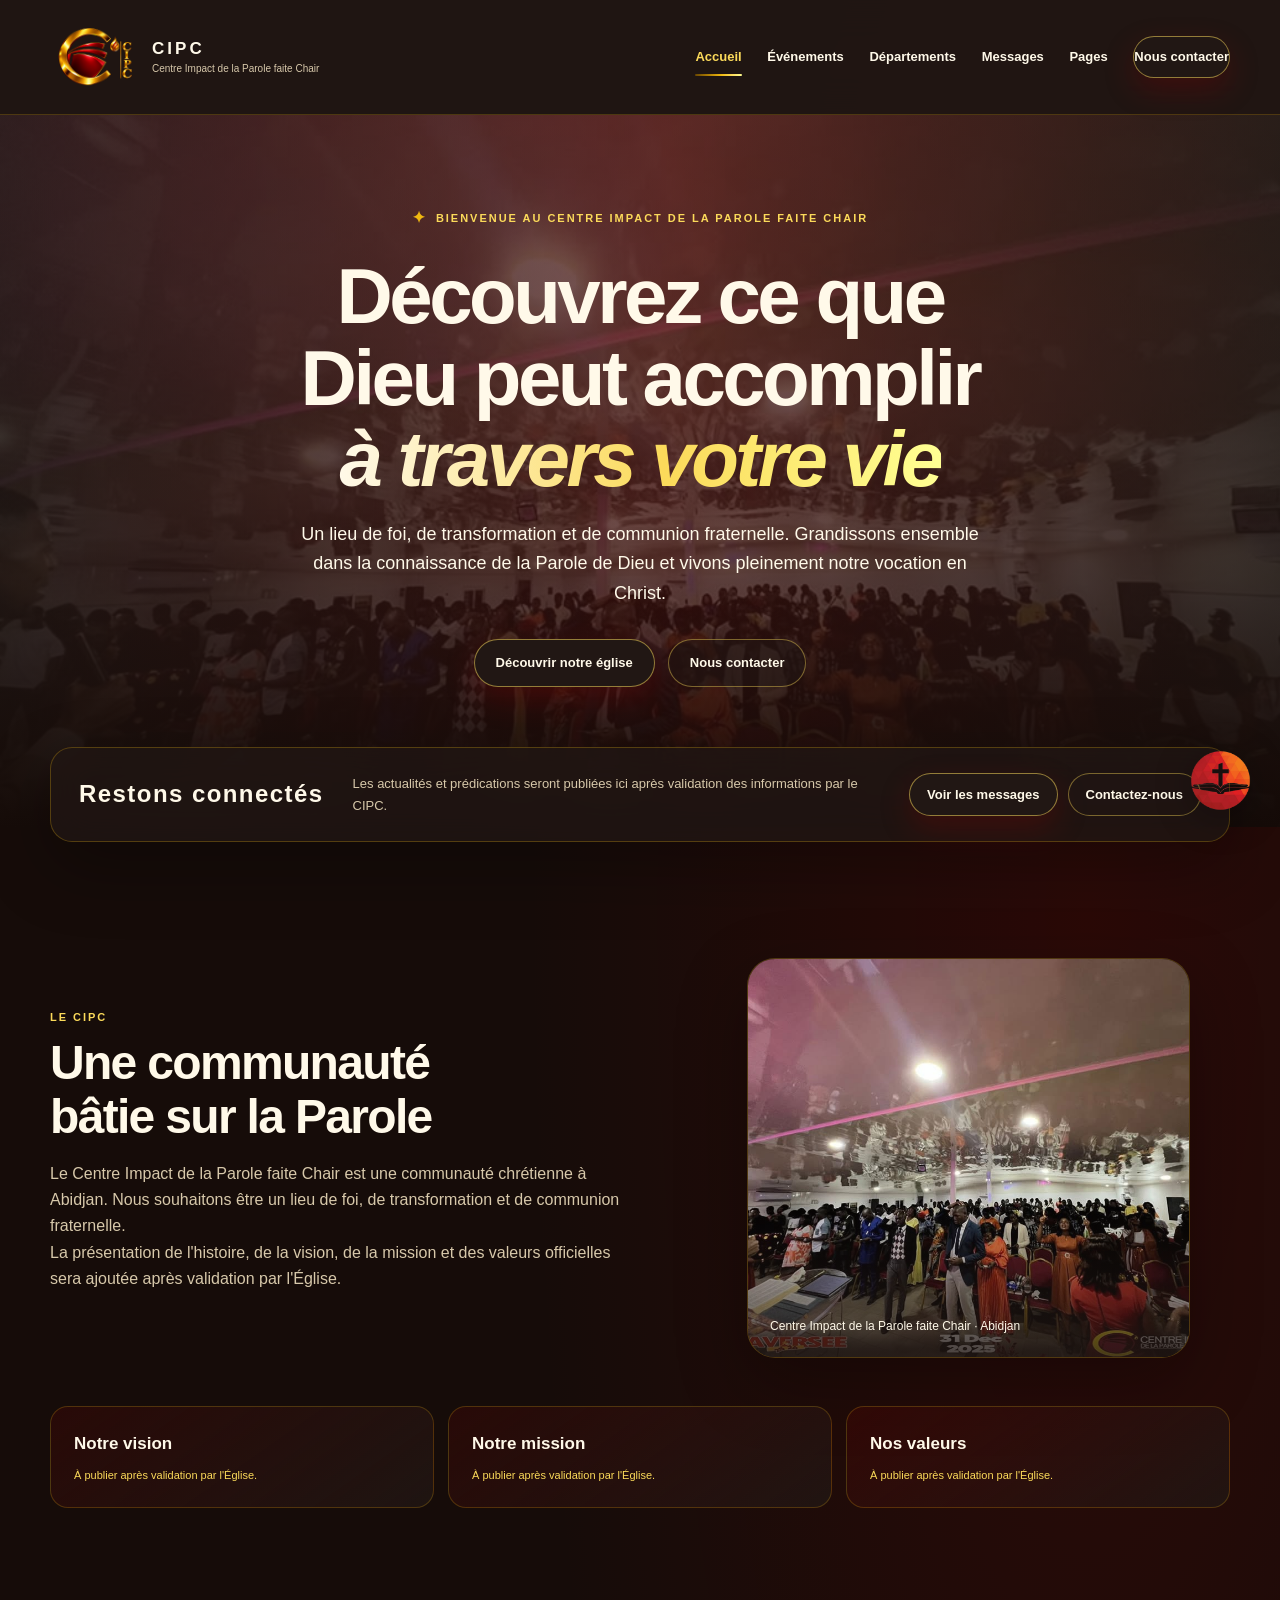
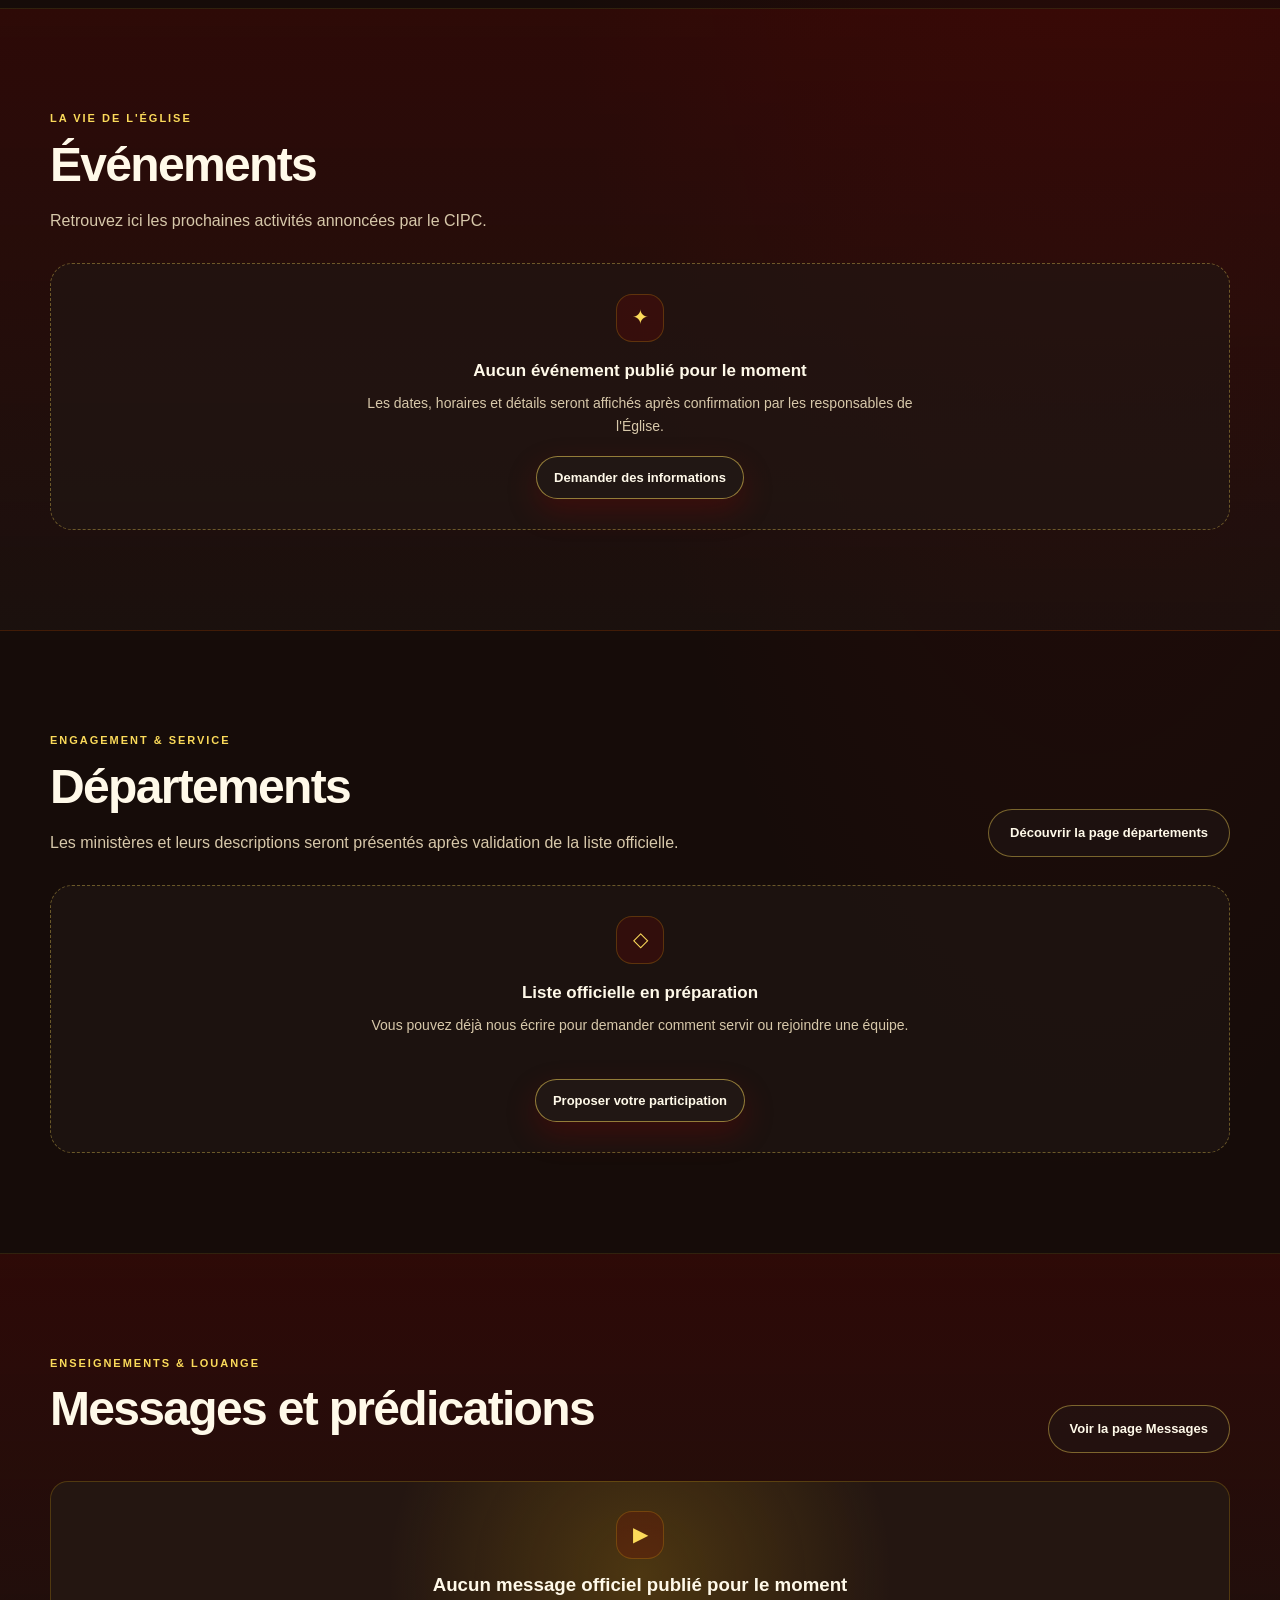
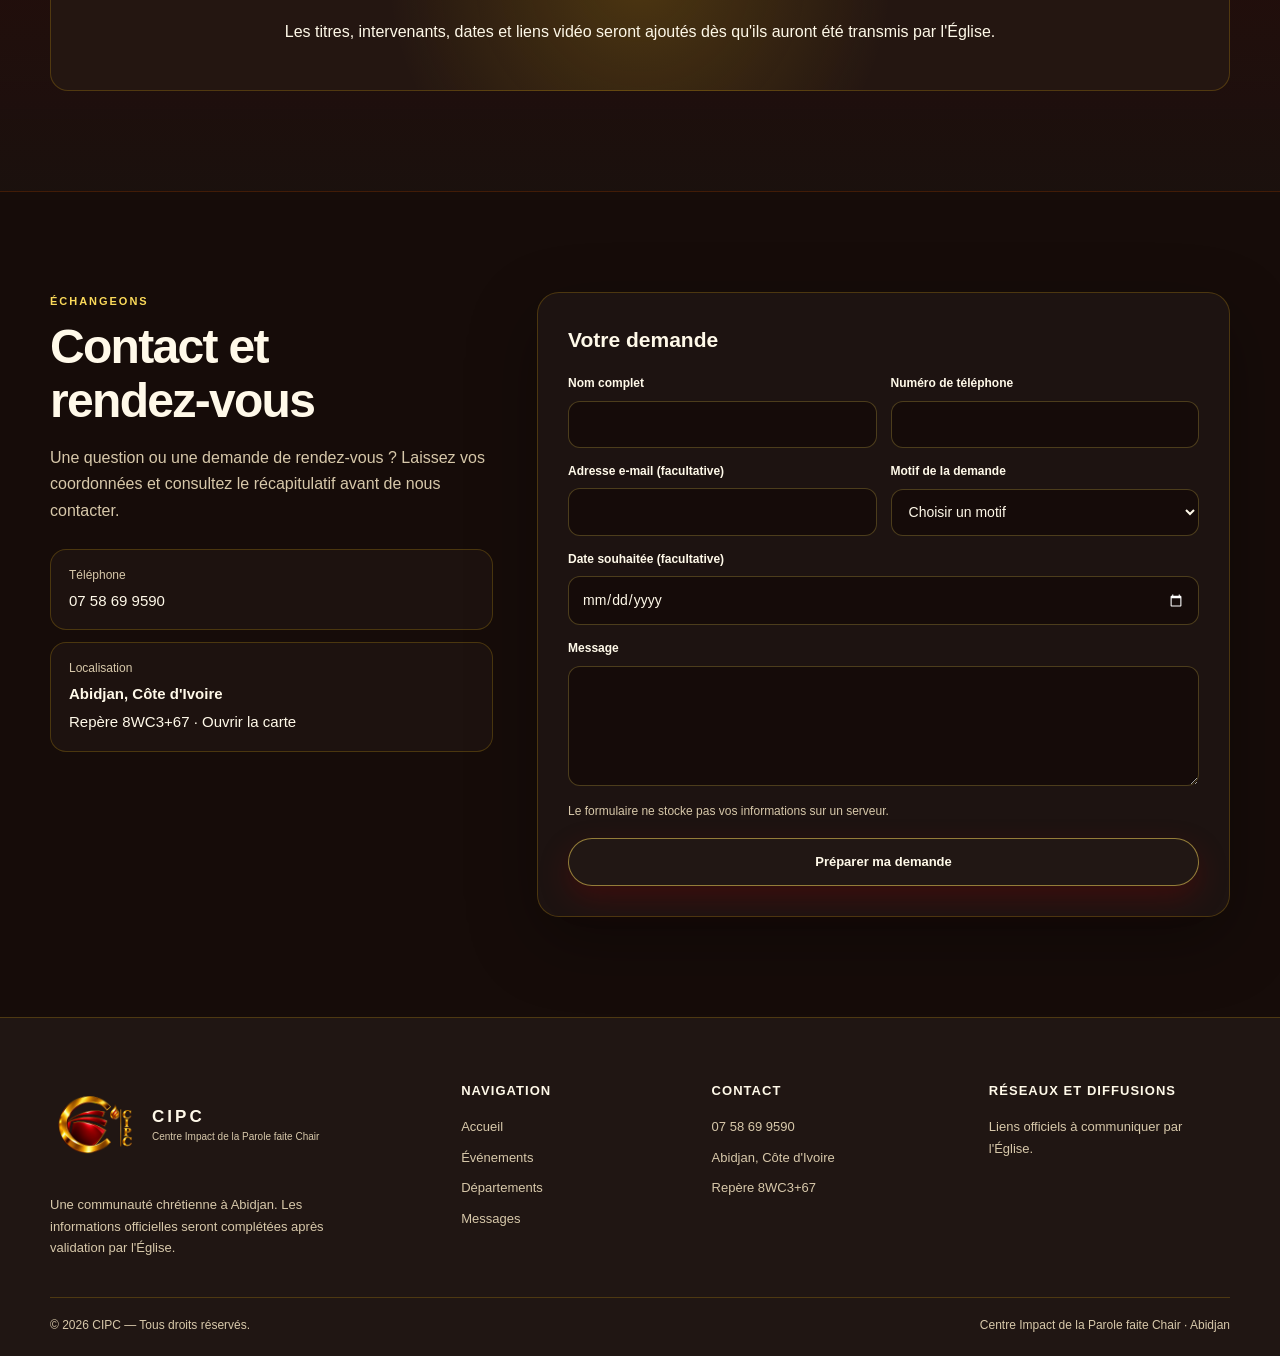
<file: index.html>
<!doctype html>
<html lang="fr">
  <head>
    <meta charset="utf-8">
    <meta name="viewport" content="width=device-width, initial-scale=1">
    <meta name="theme-color" content="#211714">
    <meta
      name="description"
      content="Centre Impact de la Parole faite Chair (CIPC), à Abidjan. Une communauté de foi, de transformation et de communion fraternelle."
    >
    <title>CIPC — Centre Impact de la Parole faite Chair</title>
    <link rel="preload" as="image" href="images/premier%20plant.jpg">
    <link rel="stylesheet" href="css/style.css">
    <link rel="stylesheet" href="css/responsive.css">
    <script src="js/navigation.js" defer></script>
    <script src="js/main.js" defer></script>
    <script src="js/forms.js" defer></script>
  </head>
  <body>
    <header class="site-header">
      <a class="brand" href="index.html" aria-label="CIPC — Accueil">
        <img
          src="images/logo-cipc.png"
          alt="Logo officiel CIPC"
          class="logo-cipc"
          width="55"
          height="55"
        >
        <span class="brand-text">
          <b>CIPC</b>
          <small>Centre Impact de la Parole faite Chair </small>
        </span>
      </a>

      <button
        class="menu-toggle"
        type="button"
        aria-label="Ouvrir le menu"
        aria-expanded="false"
        aria-controls="primary-navigation"
      >
        <span aria-hidden="true">☰</span>
      </button>

      <nav class="main-nav" id="primary-navigation" aria-label="Navigation principale">
        <a href="index.html" aria-current="page">Accueil</a>
        <a href="index.html#evenements">Événements</a>
        <a href="departements.html">Départements</a>
        <a href="vocations.html">Messages</a>
        <a href="index.html#pages">Pages</a>
        <a class="button button-small" href="#contact">Nous contacter</a>
      </nav>
    </header>

    <main>
      <section class="hero" id="accueil" aria-labelledby="hero-title">
        <img
          class="hero-image"
          src="images/premier%20plant.jpg"
          alt="Assemblée réunie pendant un temps de culte au CIPC"
          fetchpriority="high"
        >
        <div class="hero-shade" aria-hidden="true"></div>
        <div class="hero-content reveal">
          <span class="eyebrow">
            <span class="eyebrow-mark" aria-hidden="true">✦</span>
            Bienvenue au Centre Impact de la Parole faite Chair
          </span>
          <h1 id="hero-title">
            Découvrez ce que Dieu peut accomplir
            <em>à travers votre vie</em>
          </h1>
          <p>
            Un lieu de foi, de transformation et de communion fraternelle.
            Grandissons ensemble dans la connaissance de la Parole de Dieu et
            vivons pleinement notre vocation en Christ.
          </p>
          <div class="hero-actions">
            <a class="button" href="#pages">Découvrir notre église</a>
            <a class="button button-secondary" href="#contact">Nous contacter</a>
          </div>
        </div>
      </section>

      <section class="news-panel section-wrap reveal" aria-labelledby="news-title">
        <h2 class="news-title" id="news-title">Restons connectés</h2>
        <p class="news-copy">
          Les actualités et prédications seront publiées ici après validation
          des informations par le CIPC.
        </p>
        <div class="news-actions">
          <a class="button button-small" href="vocations.html">Voir les messages</a>
          <a class="button button-small button-secondary" href="#contact">
            Contactez-nous
          </a>
        </div>
      </section>

      <section class="section section-wrap" id="pages" aria-labelledby="about-title">
        <div class="presentation-grid">
          <div class="presentation-copy reveal">
            <p class="section-kicker">Le CIPC</p>
            <h2 class="section-title" id="about-title">
              Une communauté bâtie sur la Parole
            </h2>
            <p class="section-intro">
              Le Centre Impact de la Parole faite Chair est une communauté
              chrétienne à Abidjan. Nous souhaitons être un lieu de foi, de
              transformation et de communion fraternelle.
            </p>
            <p>
              La présentation de l'histoire, de la vision, de la mission et des
              valeurs officielles sera ajoutée après validation par l'Église.
            </p>
          </div>
          <figure class="presentation-photo reveal">
            <img
              src="images/premier%20plant.jpg"
              alt="Vue d'une assemblée réunie au CIPC"
              loading="lazy"
              width="960"
              height="640"
            >
            <figcaption class="photo-caption">
              Centre Impact de la Parole faite Chair · Abidjan
            </figcaption>
          </figure>
        </div>

        <div class="values-grid" aria-label="Informations à compléter">
          <article class="value-card reveal">
            <h3>Notre vision</h3>
            <p class="value-status">À publier après validation par l'Église.</p>
          </article>
          <article class="value-card reveal">
            <h3>Notre mission</h3>
            <p class="value-status">À publier après validation par l'Église.</p>
          </article>
          <article class="value-card reveal">
            <h3>Nos valeurs</h3>
            <p class="value-status">À publier après validation par l'Église.</p>
          </article>
        </div>
      </section>

      <section
        class="section section-alt"
        id="evenements"
        aria-labelledby="events-title"
      >
        <div class="section-wrap">
          <div class="section-heading reveal">
            <div>
              <p class="section-kicker">La vie de l'Église</p>
              <h2 class="section-title" id="events-title">Événements</h2>
              <p class="section-intro">
                Retrouvez ici les prochaines activités annoncées par le CIPC.
              </p>
            </div>
          </div>
          <div class="empty-state reveal">
            <span class="empty-icon" aria-hidden="true">✦</span>
            <h3>Aucun événement publié pour le moment</h3>
            <p>
              Les dates, horaires et détails seront affichés après confirmation
              par les responsables de l'Église.
            </p>
            <a class="button button-small" href="#contact">Demander des informations</a>
          </div>
        </div>
      </section>

      <section
        class="section section-wrap"
        id="departements"
        aria-labelledby="departments-title"
      >
        <div class="section-heading reveal">
          <div>
            <p class="section-kicker">Engagement & service</p>
            <h2 class="section-title" id="departments-title">
              Départements
            </h2>
            <p class="section-intro">
              Les ministères et leurs descriptions seront présentés après
              validation de la liste officielle.
            </p>
          </div>
          <a class="button button-secondary" href="departements.html">
            Découvrir la page départements
          </a>
        </div>
        <div class="empty-state reveal">
          <span class="empty-icon" aria-hidden="true">◇</span>
          <h3>Liste officielle en préparation</h3>
          <p>
            Vous pouvez déjà nous écrire pour demander comment servir ou
            rejoindre une équipe.
          </p>
          <div class="department-actions">
            <a class="button button-small" href="departements.html#rejoindre">
              Proposer votre participation
            </a>
          </div>
        </div>
      </section>

      <section
        class="section section-alt"
        id="messages"
        aria-labelledby="messages-title"
      >
        <div class="section-wrap">
          <div class="section-heading reveal">
            <div>
              <p class="section-kicker">Enseignements & louange</p>
              <h2 class="section-title" id="messages-title">
                Messages et prédications
              </h2>
            </div>
            <a class="button button-secondary" href="vocations.html">
              Voir la page Messages
            </a>
          </div>
          <div class="media-placeholder reveal">
            <span class="empty-icon" aria-hidden="true">▶</span>
            <h3>Aucun message officiel publié pour le moment</h3>
            <p>
              Les titres, intervenants, dates et liens vidéo seront ajoutés dès
              qu'ils auront été transmis par l'Église.
            </p>
          </div>
        </div>
      </section>

      <section class="section section-wrap" id="contact" aria-labelledby="contact-title">
        <div class="contact-grid">
          <div class="contact-copy reveal">
            <p class="section-kicker">Échangeons</p>
            <h2 class="section-title" id="contact-title">
              Contact et rendez-vous
            </h2>
            <p class="section-intro">
              Une question ou une demande de rendez-vous ? Laissez vos
              coordonnées et consultez le récapitulatif avant de nous contacter.
            </p>
            <div class="contact-details">
              <div class="contact-item">
                <span>Téléphone</span>
                <a href="tel:+2250758699590">07 58 69 9590</a>
              </div>
              <div class="contact-item">
                <span>Localisation</span>
                <strong>Abidjan, Côte d'Ivoire</strong>
                <a
                  href="https://www.google.com/maps/search/?api=1&amp;query=8WC3%2B67%20Abidjan"
                  target="_blank"
                  rel="noopener noreferrer"
                >
                  Repère 8WC3+67 · Ouvrir la carte
                </a>
              </div>
            </div>
          </div>

          <form class="contact-form reveal" id="contactForm">
            <h3>Votre demande</h3>
            <div class="form-grid">
              <div class="field">
                <label for="contact-name">Nom complet</label>
                <input
                  id="contact-name"
                  name="name"
                  autocomplete="name"
                  required
                >
              </div>
              <div class="field">
                <label for="contact-phone">Numéro de téléphone</label>
                <input
                  id="contact-phone"
                  name="phone"
                  type="tel"
                  autocomplete="tel"
                  required
                >
              </div>
              <div class="field">
                <label for="contact-email">Adresse e-mail (facultative)</label>
                <input
                  id="contact-email"
                  name="email"
                  type="email"
                  autocomplete="email"
                >
              </div>
              <div class="field">
                <label for="contact-reason">Motif de la demande</label>
                <select id="contact-reason" name="reason" required>
                  <option value="">Choisir un motif</option>
                  <option>Demande d'information</option>
                  <option>Rendez-vous pastoral</option>
                  <option>Demande de prière</option>
                  <option>Autre demande</option>
                </select>
              </div>
              <div class="field field-full">
                <label for="contact-date">Date souhaitée (facultative)</label>
                <input id="contact-date" name="date" type="date">
              </div>
              <div class="field field-full">
                <label for="contact-message">Message</label>
                <textarea id="contact-message" name="message" rows="4" required></textarea>
              </div>
            </div>
            <p class="form-note">
              Le formulaire ne stocke pas vos informations sur un serveur.
            </p>
            <button class="button" type="submit">Préparer ma demande</button>
            <div
              class="form-result"
              id="contactResult"
              role="status"
              aria-live="polite"
              tabindex="-1"
              hidden
            >
              <h3>Récapitulatif de votre demande</h3>
              <dl></dl>
              <p class="result-message"></p>
              <a class="button button-small whatsapp-link" hidden>
                Continuer sur WhatsApp
              </a>
              <a class="button button-small button-secondary phone-link" href="tel:+2250758699590">
                Appeler le CIPC
              </a>
            </div>
          </form>
        </div>
      </section>
    </main>

    <footer class="site-footer">
      <div class="footer-grid">
        <div class="footer-about">
          <a class="brand" href="index.html" aria-label="CIPC — Accueil">
            <img
              src="images/logo-cipc.png"
              alt=""
              class="logo-cipc"
              width="55"
              height="55"
              loading="lazy"
            >
            <span class="brand-text">
              <b>CIPC</b>
              <small>Centre Impact de la Parole faite Chair</small>
            </span>
          </a>
          <p>
            Une communauté chrétienne à Abidjan. Les informations officielles
            seront complétées après validation par l'Église.
          </p>
        </div>
        <div class="footer-column">
          <h2>Navigation</h2>
          <nav class="footer-links" aria-label="Liens du pied de page">
            <a href="index.html">Accueil</a>
            <a href="index.html#evenements">Événements</a>
            <a href="departements.html">Départements</a>
            <a href="vocations.html">Messages</a>
          </nav>
        </div>
        <div class="footer-column">
          <h2>Contact</h2>
          <div class="footer-links">
            <a href="tel:+2250758699590">07 58 69 9590</a>
            <a href="index.html#contact">Abidjan, Côte d'Ivoire</a>
            <a
              href="https://www.google.com/maps/search/?api=1&amp;query=8WC3%2B67%20Abidjan"
              target="_blank"
              rel="noopener noreferrer"
            >
              Repère 8WC3+67
            </a>
          </div>
        </div>
        <div class="footer-column">
          <h2>Réseaux et diffusions</h2>
          <div class="footer-links">
            <span>Liens officiels à communiquer par l'Église.</span>
          </div>
        </div>
      </div>
      <div class="footer-bottom">
        <p>© <span class="year"></span> CIPC — Tous droits réservés.</p>
        <p>Centre Impact de la Parole faite Chair · Abidjan</p>
      </div>
    </footer>

    <a
      class="whatsapp-float"
      href="https://wa.me/2250758699590"
      target="_blank"
      rel="noopener noreferrer"
      aria-label="Contacter le CIPC sur WhatsApp"
      title="Contacter le CIPC sur WhatsApp"
    >
      <img src="images/BTN-WhatsApp.png" alt="" width="64" height="64">
    </a>
    <button class="back-to-top" type="button" aria-label="Retour en haut de page">
      ↑
    </button>
  </body>
</html>
</file>
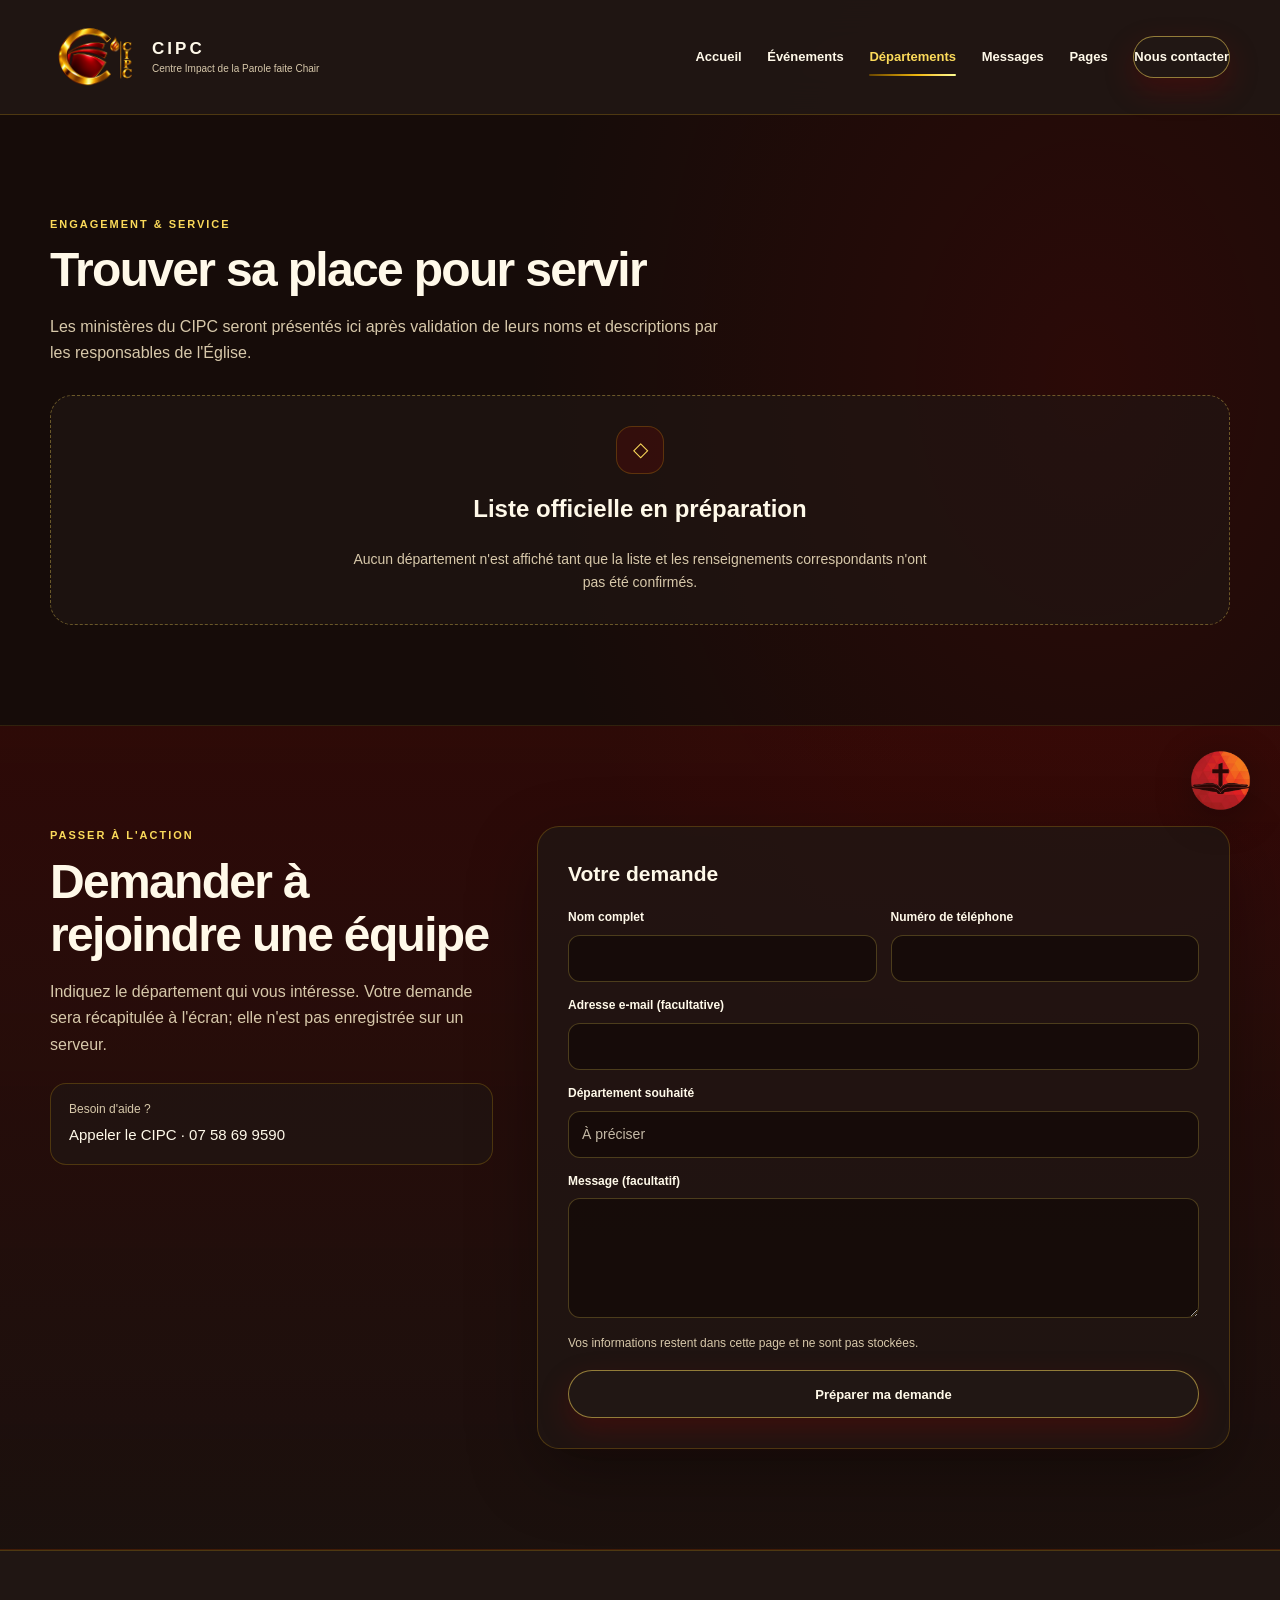
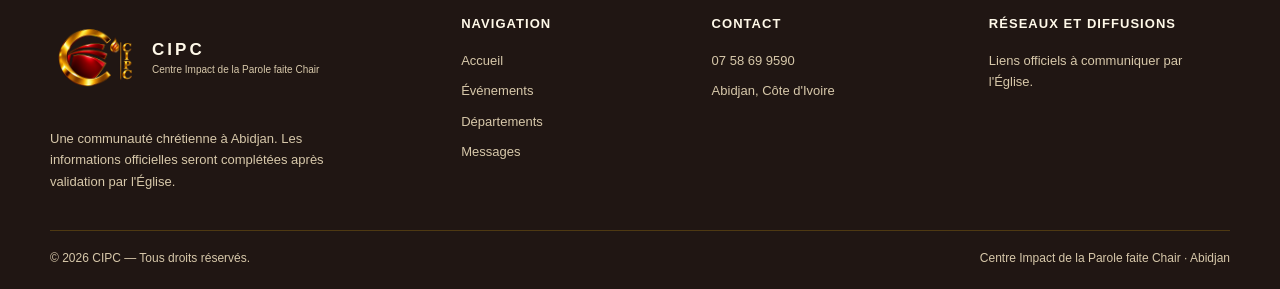
<file: departements.html>
<!doctype html>
<html lang="fr">
  <head>
    <meta charset="utf-8">
    <meta name="viewport" content="width=device-width, initial-scale=1">
    <meta name="theme-color" content="#211714">
    <meta
      name="description"
      content="Découvrez les départements du Centre Impact de la Parole faite Chair et demandez à rejoindre une équipe."
    >
    <title>Départements — CIPC</title>
    <link rel="stylesheet" href="css/style.css">
    <link rel="stylesheet" href="css/responsive.css">
    <script src="js/navigation.js" defer></script>
    <script src="js/main.js" defer></script>
    <script src="js/forms.js" defer></script>
  </head>
  <body>
    <header class="site-header">
      <a class="brand" href="index.html" aria-label="CIPC — Accueil">
        <img
          src="images/logo-cipc.png"
          alt="Logo officiel CIPC"
          class="logo-cipc"
          width="55"
          height="55"
        >
        <span class="brand-text">
          <b>CIPC</b>
          <small>Centre Impact de la Parole faite Chair</small>
        </span>
      </a>
      <button
        class="menu-toggle"
        type="button"
        aria-label="Ouvrir le menu"
        aria-expanded="false"
        aria-controls="primary-navigation"
      >
        <span aria-hidden="true">☰</span>
      </button>
      <nav class="main-nav" id="primary-navigation" aria-label="Navigation principale">
        <a href="index.html">Accueil</a>
        <a href="index.html#evenements">Événements</a>
        <a href="departements.html" aria-current="page">Départements</a>
        <a href="vocations.html">Messages</a>
        <a href="index.html#pages">Pages</a>
        <a class="button button-small" href="index.html#contact">Nous contacter</a>
      </nav>
    </header>

    <main>
      <section class="section section-wrap" aria-labelledby="departments-title">
        <div class="section-heading reveal">
          <div>
            <p class="section-kicker">Engagement & service</p>
            <h1 class="section-title" id="departments-title">
              Trouver sa place pour servir
            </h1>
            <p class="section-intro">
              Les ministères du CIPC seront présentés ici après validation de
              leurs noms et descriptions par les responsables de l'Église.
            </p>
          </div>
        </div>

        <div class="empty-state reveal">
          <span class="empty-icon" aria-hidden="true">◇</span>
          <h2>Liste officielle en préparation</h2>
          <p>
            Aucun département n'est affiché tant que la liste et les
            renseignements correspondants n'ont pas été confirmés.
          </p>
        </div>
      </section>

      <section
        class="section section-alt"
        id="rejoindre"
        aria-labelledby="join-title"
      >
        <div class="section-wrap contact-grid">
          <div class="reveal">
            <p class="section-kicker">Passer à l'action</p>
            <h2 class="section-title" id="join-title">
              Demander à rejoindre une équipe
            </h2>
            <p class="section-intro">
              Indiquez le département qui vous intéresse. Votre demande sera
              récapitulée à l'écran; elle n'est pas enregistrée sur un serveur.
            </p>
            <div class="contact-details">
              <div class="contact-item">
                <span>Besoin d'aide ?</span>
                <a href="tel:+2250758699590">Appeler le CIPC · 07 58 69 9590</a>
              </div>
            </div>
          </div>

          <form class="contact-form reveal" id="departmentForm">
            <h3>Votre demande</h3>
            <div class="form-grid">
              <div class="field">
                <label for="department-name">Nom complet</label>
                <input
                  id="department-name"
                  name="name"
                  autocomplete="name"
                  required
                >
              </div>
              <div class="field">
                <label for="department-phone">Numéro de téléphone</label>
                <input
                  id="department-phone"
                  name="phone"
                  type="tel"
                  autocomplete="tel"
                  required
                >
              </div>
              <div class="field field-full">
                <label for="department-email">Adresse e-mail (facultative)</label>
                <input
                  id="department-email"
                  name="email"
                  type="email"
                  autocomplete="email"
                >
              </div>
              <div class="field field-full">
                <label for="department-group">Département souhaité</label>
                <input
                  id="department-group"
                  name="department"
                  placeholder="À préciser"
                  required
                >
              </div>
              <div class="field field-full">
                <label for="department-message">Message (facultatif)</label>
                <textarea id="department-message" name="message" rows="4"></textarea>
              </div>
            </div>
            <p class="form-note">
              Vos informations restent dans cette page et ne sont pas stockées.
            </p>
            <button class="button" type="submit">Préparer ma demande</button>
            <div
              class="form-result"
              id="departmentResult"
              role="status"
              aria-live="polite"
              tabindex="-1"
              hidden
            >
              <h3>Récapitulatif de votre demande</h3>
              <dl></dl>
              <p class="result-message"></p>
              <a class="button button-small whatsapp-link" hidden>
                Continuer sur WhatsApp
              </a>
              <a class="button button-small button-secondary phone-link" href="tel:+2250758699590">
                Appeler le CIPC
              </a>
            </div>
          </form>
        </div>
      </section>
    </main>

    <footer class="site-footer">
      <div class="footer-grid">
        <div class="footer-about">
          <a class="brand" href="index.html" aria-label="CIPC — Accueil">
            <img
              src="images/logo-cipc.png"
              alt=""
              class="logo-cipc"
              width="55"
              height="55"
              loading="lazy"
            >
            <span class="brand-text">
              <b>CIPC</b>
              <small>Centre Impact de la Parole faite Chair</small>
            </span>
          </a>
          <p>
            Une communauté chrétienne à Abidjan. Les informations officielles
            seront complétées après validation par l'Église.
          </p>
        </div>
        <div class="footer-column">
          <h2>Navigation</h2>
          <nav class="footer-links" aria-label="Liens du pied de page">
            <a href="index.html">Accueil</a>
            <a href="index.html#evenements">Événements</a>
            <a href="departements.html">Départements</a>
            <a href="vocations.html">Messages</a>
          </nav>
        </div>
        <div class="footer-column">
          <h2>Contact</h2>
          <div class="footer-links">
            <a href="tel:+2250758699590">07 58 69 9590</a>
            <a href="index.html#contact">Abidjan, Côte d'Ivoire</a>
          </div>
        </div>
        <div class="footer-column">
          <h2>Réseaux et diffusions</h2>
          <div class="footer-links">
            <span>Liens officiels à communiquer par l'Église.</span>
          </div>
        </div>
      </div>
      <div class="footer-bottom">
        <p>© <span class="year"></span> CIPC — Tous droits réservés.</p>
        <p>Centre Impact de la Parole faite Chair · Abidjan</p>
      </div>
    </footer>

    <a
      class="whatsapp-float"
      href="https://wa.me/2250758699590"
      target="_blank"
      rel="noopener noreferrer"
      aria-label="Contacter le CIPC sur WhatsApp"
      title="Contacter le CIPC sur WhatsApp"
    >
      <img src="images/BTN-WhatsApp.png" alt="" width="64" height="64">
    </a>
    <button class="back-to-top" type="button" aria-label="Retour en haut de page">
      ↑
    </button>
  </body>
</html>
</file>
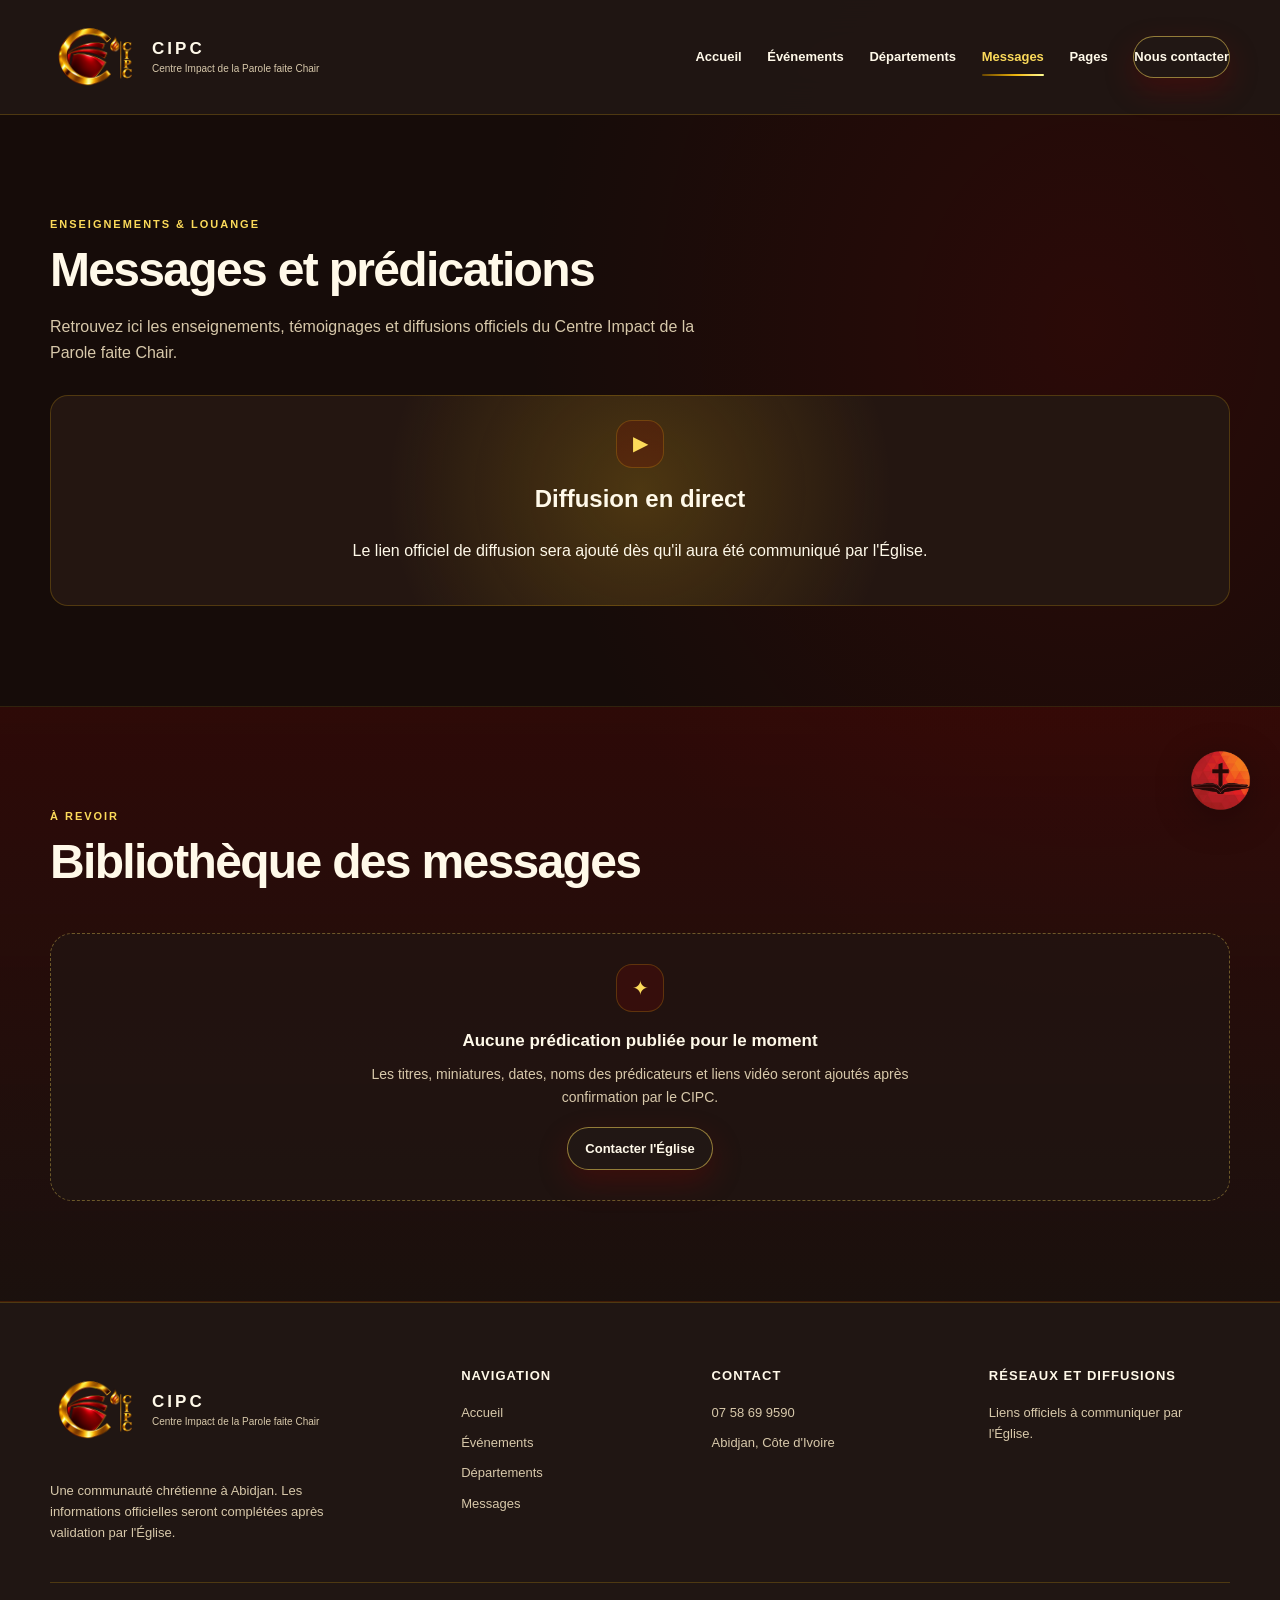
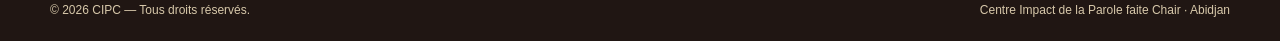
<file: vocations.html>
<!doctype html>
<html lang="fr">
  <head>
    <meta charset="utf-8">
    <meta name="viewport" content="width=device-width, initial-scale=1">
    <meta name="theme-color" content="#211714">
    <meta
      name="description"
      content="Messages, prédications et diffusions du Centre Impact de la Parole faite Chair."
    >
    <title>Messages — CIPC</title>
    <link rel="stylesheet" href="css/style.css">
    <link rel="stylesheet" href="css/responsive.css">
    <script src="js/navigation.js" defer></script>
    <script src="js/main.js" defer></script>
  </head>
  <body>
    <header class="site-header">
      <a class="brand" href="index.html" aria-label="CIPC — Accueil">
        <img
          src="images/logo-cipc.png"
          alt="Logo officiel CIPC"
          class="logo-cipc"
          width="75"
          height="75"
        >
        <span class="brand-text">
          <b>CIPC</b>
          <small>Centre Impact de la Parole faite Chair</small>
        </span>
      </a>
      <button
        class="menu-toggle"
        type="button"
        aria-label="Ouvrir le menu"
        aria-expanded="false"
        aria-controls="primary-navigation"
      >
        <span aria-hidden="true">☰</span>
      </button>
      <nav class="main-nav" id="primary-navigation" aria-label="Navigation principale">
        <a href="index.html">Accueil</a>
        <a href="index.html#evenements">Événements</a>
        <a href="departements.html">Départements</a>
        <a href="vocations.html" aria-current="page">Messages</a>
        <a href="index.html#pages">Pages</a>
        <a class="button button-small" href="index.html#contact">Nous contacter</a>
      </nav>
    </header>

    <main>
      <section class="section section-wrap" aria-labelledby="messages-page-title">
        <div class="section-heading reveal">
          <div>
            <p class="section-kicker">Enseignements & louange</p>
            <h1 class="section-title" id="messages-page-title">
              Messages et prédications
            </h1>
            <p class="section-intro">
              Retrouvez ici les enseignements, témoignages et diffusions
              officiels du Centre Impact de la Parole faite Chair.
            </p>
          </div>
        </div>

        <section class="media-placeholder reveal" aria-labelledby="stream-title">
          <span class="empty-icon" aria-hidden="true">▶</span>
          <h2 id="stream-title">Diffusion en direct</h2>
          <p>
            Le lien officiel de diffusion sera ajouté dès qu'il aura été
            communiqué par l'Église.
          </p>
        </section>
      </section>

      <section class="section section-alt" aria-labelledby="archive-title">
        <div class="section-wrap">
          <div class="section-heading reveal">
            <div>
              <p class="section-kicker">À revoir</p>
              <h2 class="section-title" id="archive-title">
                Bibliothèque des messages
              </h2>
            </div>
          </div>
          <div class="empty-state reveal">
            <span class="empty-icon" aria-hidden="true">✦</span>
            <h3>Aucune prédication publiée pour le moment</h3>
            <p>
              Les titres, miniatures, dates, noms des prédicateurs et liens
              vidéo seront ajoutés après confirmation par le CIPC.
            </p>
            <a class="button button-small" href="index.html#contact">
              Contacter l'Église
            </a>
          </div>
        </div>
      </section>
    </main>

    <footer class="site-footer">
      <div class="footer-grid">
        <div class="footer-about">
          <a class="brand" href="index.html" aria-label="CIPC — Accueil">
            <img
              src="images/logo-cipc.png"
              alt=""
              class="logo-cipc"
              width="55"
              height="55"
              loading="lazy"
            >
            <span class="brand-text">
              <b>CIPC</b>
              <small>Centre Impact de la Parole faite Chair</small>
            </span>
          </a>
          <p>
            Une communauté chrétienne à Abidjan. Les informations officielles
            seront complétées après validation par l'Église.
          </p>
        </div>
        <div class="footer-column">
          <h2>Navigation</h2>
          <nav class="footer-links" aria-label="Liens du pied de page">
            <a href="index.html">Accueil</a>
            <a href="index.html#evenements">Événements</a>
            <a href="departements.html">Départements</a>
            <a href="vocations.html">Messages</a>
          </nav>
        </div>
        <div class="footer-column">
          <h2>Contact</h2>
          <div class="footer-links">
            <a href="tel:+2250758699590">07 58 69 9590</a>
            <a href="index.html#contact">Abidjan, Côte d'Ivoire</a>
          </div>
        </div>
        <div class="footer-column">
          <h2>Réseaux et diffusions</h2>
          <div class="footer-links">
            <span>Liens officiels à communiquer par l'Église.</span>
          </div>
        </div>
      </div>
      <div class="footer-bottom">
        <p>© <span class="year"></span> CIPC — Tous droits réservés.</p>
        <p>Centre Impact de la Parole faite Chair · Abidjan</p>
      </div>
    </footer>

    <a
      class="whatsapp-float"
      href="https://wa.me/2250758699590"
      target="_blank"
      rel="noopener noreferrer"
      aria-label="Contacter le CIPC sur WhatsApp"
      title="Contacter le CIPC sur WhatsApp"
    >
      <img src="images/BTN-WhatsApp.png" alt="" width="64" height="64">
    </a>
    <button class="back-to-top" type="button" aria-label="Retour en haut de page">
      ↑
    </button>
  </body>
</html>
</file>
<file: css/style.css>
:root {
  color-scheme: dark;
  --night: #160c09;
  --night-soft: #241611;
  --primary: #8b0000;
  --button: #211714;
  --antique-gold: #664401;
  --deep-gold: #ab7b03;
  --bright-gold: #efb811;
  --champagne: #fbda5a;
  --light-gold: #ffff93;
  --white: #fff9e9;
  --text: #fff9e9;
  --muted: #d7c8aa;
  --line: rgba(239, 184, 17, 0.22);
  --glass: rgba(33, 23, 20, 0.78);
  --header-height: 115px;
  --content-width: 1180px;
  --radius: 22px;
  --shadow: 0 24px 70px rgba(0, 0, 0, 0.3);
  --accent-gradient: linear-gradient(120deg, #664401 0%, #ab7b03 28%, #efb811 56%, #fbda5a 78%, #ffff93 100%);
}

* {
  box-sizing: border-box;
}

html {
  min-width: 320px;
  scroll-behavior: smooth;
  scroll-padding-top: calc(var(--header-height) + 16px);
  background: var(--night);
}

body {
  min-width: 320px;
  margin: 0;
  padding-top: var(--header-height);
  overflow-x: clip;
  background:
    radial-gradient(ellipse at 85% 20%, rgba(139, 0, 0, 0.18), transparent 35rem),
    var(--night);
  color: var(--text);
  font-family: Inter, "Segoe UI", Roboto, Arial, sans-serif;
  line-height: 1.65;
}

img {
  display: block;
  max-width: 100%;
}

a {
  color: inherit;
  text-decoration: none;
}

button,
input,
select,
textarea {
  font: inherit;
}

[hidden] {
  display: none !important;
}

button,
a,
input,
select,
textarea {
  -webkit-tap-highlight-color: transparent;
}

:focus-visible {
  outline: 3px solid var(--champagne);
  outline-offset: 3px;
}

.site-header {
  position: fixed;
  z-index: 100;
  top: 0;
  right: 0;
  left: 0;
  display: flex;
  min-height: var(--header-height);
  padding: 12px max(24px, calc((100% - var(--content-width)) / 2));
  align-items: center;
  justify-content: space-between;
  gap: 24px;
  border-bottom: 1px solid var(--line);
  background: rgba(33, 23, 20, 0.9);
  backdrop-filter: blur(18px);
  -webkit-backdrop-filter: blur(18px);
}

.brand {
  display: inline-flex;
  min-width: 0;
  align-items: center;
  gap: 12px;
}

.logo-cipc {
  width: 90px;
  height: 90px;
  flex: 0 0 90px;
  object-fit: contain;
}

.brand-text {
  display: flex;
  min-width: 0;
  flex-direction: column;
  line-height: 1.2;
}

.brand-text b {
  color: var(--white);
  font-size: 17px;
  letter-spacing: 0.18em;
}

.brand-text small {
  max-width: 210px;
  margin-top: 4px;
  color: var(--muted);
  font-size: 10px;
}

.main-nav {
  display: flex;
  align-items: center;
  justify-content: center;
  gap: clamp(14px, 2vw, 27px);
}

.main-nav a {
  position: relative;
  padding: 9px 0;
  color: var(--text);
  font-size: 13px;
  font-weight: 650;
  transition: color 0.2s ease;
}

.main-nav a:hover,
.main-nav a[aria-current="page"] {
  color: var(--champagne);
}

.main-nav a[aria-current="page"]::after {
  position: absolute;
  right: 0;
  bottom: 1px;
  left: 0;
  height: 2px;
  border-radius: 2px;
  background: var(--accent-gradient);
  content: "";
}

.menu-toggle {
  display: none;
  width: 46px;
  height: 46px;
  flex: 0 0 46px;
  border: 1px solid var(--line);
  border-radius: 14px;
  background: rgba(239, 184, 17, 0.08);
  color: var(--white);
  cursor: pointer;
  font-size: 22px;
}

.button {
  display: inline-flex;
  min-height: 48px;
  padding: 12px 21px;
  border: 1px solid rgba(251, 218, 90, 0.52);
  border-radius: 999px;
  align-items: center;
  justify-content: center;
  gap: 10px;
  background: var(--button);
  box-shadow: 0 12px 30px rgba(139, 0, 0, 0.28);
  color: var(--white);
  cursor: pointer;
  font-size: 13px;
  font-weight: 750;
  text-align: center;
  transition: transform 0.2s ease, box-shadow 0.2s ease, border-color 0.2s ease;
}

.button:hover {
  transform: translateY(-2px);
  border-color: rgba(255, 255, 255, 0.7);
  box-shadow: 0 16px 34px rgba(239, 184, 17, 0.22);
}

.button-secondary {
  border-color: rgba(251, 218, 90, 0.42);
  background: rgba(33, 23, 20, 0.55);
  box-shadow: none;
}

.button-small {
  min-height: 42px;
  padding: 10px 17px;
  white-space: nowrap;
}

.hero {
  position: relative;
  display: grid;
  min-height: 660px;
  padding: 90px 24px 140px;
  overflow: hidden;
  align-items: center;
  justify-items: center;
  isolation: isolate;
  text-align: center;
}

.hero-image,
.hero-shade {
  position: absolute;
  z-index: -1;
  width: 100%;
  height: 100%;
  inset: 0;
}

.hero-image {
  object-fit: cover;
  object-position: center 43%;
}

.hero-shade {
  background:
    linear-gradient(180deg, rgba(33, 23, 20, 0.42) 0%, rgba(33, 23, 20, 0.55) 62%, var(--night) 100%),
    linear-gradient(90deg, rgba(33, 23, 20, 0.78), rgba(139, 0, 0, 0.46) 52%, rgba(33, 23, 20, 0.76));
}

.hero-content {
  width: min(100%, 890px);
  margin: auto;
}

.eyebrow {
  display: inline-flex;
  margin-bottom: 15px;
  align-items: center;
  gap: 9px;
  color: var(--champagne);
  font-size: 11px;
  font-weight: 800;
  letter-spacing: 0.18em;
  text-transform: uppercase;
}

.eyebrow-mark {
  color: var(--bright-gold);
  font-size: 16px;
}

h1,
h2,
h3,
p {
  margin-top: 0;
}

h1 {
  max-width: 850px;
  margin: 10px auto 20px;
  color: var(--white);
  font-size: clamp(42px, 6.4vw, 78px);
  letter-spacing: -0.045em;
  line-height: 1.04;
  text-wrap: balance;
}

h1 em {
  background: linear-gradient(90deg, var(--white), var(--champagne) 54%, var(--light-gold));
  background-clip: text;
  -webkit-text-fill-color: transparent;
}

.hero-content > p {
  max-width: 700px;
  margin: 0 auto;
  color: var(--text);
  font-size: clamp(15px, 1.5vw, 18px);
}

.hero-actions {
  display: flex;
  margin-top: 30px;
  justify-content: center;
  flex-wrap: wrap;
  gap: 13px;
}

.section-wrap {
  width: min(calc(100% - 48px), var(--content-width));
  margin-right: auto;
  margin-left: auto;
}

.news-panel {
  position: relative;
  z-index: 2;
  display: grid;
  margin-top: -80px;
  padding: 25px 28px;
  border: 1px solid rgba(239, 184, 17, 0.26);
  border-radius: var(--radius);
  align-items: center;
  gap: 24px;
  background: var(--glass);
  box-shadow: var(--shadow);
  backdrop-filter: blur(20px);
  -webkit-backdrop-filter: blur(20px);
  grid-template-columns: minmax(170px, 0.75fr) minmax(0, 1.6fr) auto;
}

.news-title {
  margin: 0;
  color: var(--white);
  font-size: clamp(18px, 2vw, 24px);
  letter-spacing: 0.06em;
  line-height: 1.2;
}

.news-copy {
  margin: 0;
  color: var(--muted);
  font-size: 13px;
}

.news-actions {
  display: flex;
  flex-wrap: wrap;
  gap: 10px;
}

.section {
  padding-top: 100px;
  padding-bottom: 100px;
}

.section-kicker {
  margin-bottom: 10px;
  color: var(--champagne);
  font-size: 11px;
  font-weight: 800;
  letter-spacing: 0.18em;
  text-transform: uppercase;
}

.section-title {
  max-width: 750px;
  margin-bottom: 17px;
  color: var(--white);
  font-size: clamp(30px, 4vw, 48px);
  letter-spacing: -0.035em;
  line-height: 1.12;
  text-wrap: balance;
}

.section-intro {
  max-width: 680px;
  margin-bottom: 0;
  color: var(--muted);
  font-size: 16px;
}

.presentation-grid {
  display: grid;
  align-items: center;
  gap: clamp(32px, 6vw, 76px);
  grid-template-columns: minmax(0, 1fr) minmax(0, 0.9fr);
}

.presentation-copy > p:not(.section-kicker) {
  color: var(--muted);
}

.presentation-photo {
  position: relative;
  min-height: 400px;
  overflow: hidden;
  border: 1px solid var(--line);
  border-radius: 28px;
  background: var(--night-soft);
  box-shadow: var(--shadow);
}

.presentation-photo img {
  position: absolute;
  width: 100%;
  height: 100%;
  object-fit: cover;
  object-position: center 48%;
  inset: 0;
}

.presentation-photo::after {
  position: absolute;
  background: linear-gradient(180deg, transparent 55%, rgba(33, 23, 20, 0.82));
  content: "";
  inset: 0;
}

.photo-caption {
  position: absolute;
  z-index: 1;
  bottom: 20px;
  left: 22px;
  margin: 0;
  color: var(--white);
  font-size: 12px;
}

.values-grid {
  display: grid;
  margin-top: 32px;
  gap: 14px;
  grid-template-columns: repeat(3, minmax(0, 1fr));
}

.value-card,
.content-card {
  min-width: 0;
  padding: 23px;
  border: 1px solid var(--line);
  border-radius: 18px;
  background: linear-gradient(145deg, rgba(139, 0, 0, 0.16), rgba(33, 23, 20, 0.82));
}

.value-card h3,
.content-card h3 {
  margin-bottom: 8px;
  color: var(--white);
  font-size: 17px;
}

.value-card p,
.content-card p {
  margin-bottom: 0;
  color: var(--muted);
  font-size: 13px;
}

.value-card .value-status {
  color: var(--champagne);
  font-size: 11px;
}

.section-alt {
  border-top: 1px solid rgba(239, 184, 17, 0.1);
  border-bottom: 1px solid rgba(239, 184, 17, 0.1);
  background: linear-gradient(180deg, rgba(139, 0, 0, 0.2), rgba(33, 23, 20, 0.42));
}

.section-heading {
  display: flex;
  margin-bottom: 28px;
  align-items: end;
  justify-content: space-between;
  gap: 20px;
}

.empty-state {
  display: flex;
  min-height: 200px;
  padding: 30px;
  border: 1px dashed rgba(251, 218, 90, 0.35);
  border-radius: var(--radius);
  align-items: center;
  flex-direction: column;
  justify-content: center;
  background: rgba(33, 23, 20, 0.62);
  text-align: center;
}

.empty-icon {
  display: grid;
  width: 48px;
  height: 48px;
  margin-bottom: 15px;
  border: 1px solid var(--line);
  border-radius: 16px;
  background: rgba(139, 0, 0, 0.2);
  color: var(--champagne);
  font-size: 20px;
  place-items: center;
}

.empty-state h3 {
  margin-bottom: 7px;
  color: var(--white);
  font-size: 17px;
}

.empty-state p {
  max-width: 580px;
  margin-bottom: 0;
  color: var(--muted);
  font-size: 14px;
}

.empty-state .button {
  margin-top: 18px;
}

.department-actions {
  display: flex;
  margin-top: 24px;
  justify-content: center;
}

.media-placeholder {
  display: grid;
  min-height: 210px;
  padding: 24px;
  border: 1px solid var(--line);
  border-radius: 18px;
  align-content: center;
  justify-items: center;
  background:
    radial-gradient(circle at 50% 45%, rgba(239, 184, 17, 0.2), transparent 42%),
    var(--night-soft);
  text-align: center;
}

.media-placeholder .empty-icon {
  margin-bottom: 11px;
}

.contact-grid {
  display: grid;
  align-items: start;
  gap: 44px;
  grid-template-columns: minmax(0, 0.78fr) minmax(0, 1.22fr);
}

.contact-details {
  display: grid;
  margin-top: 25px;
  gap: 12px;
}

.contact-item {
  display: grid;
  padding: 16px 18px;
  border: 1px solid var(--line);
  border-radius: 16px;
  gap: 3px;
  background: rgba(33, 23, 20, 0.68);
}

.contact-item span {
  color: var(--muted);
  font-size: 12px;
}

.contact-item strong,
.contact-item a {
  color: var(--white);
  font-size: 15px;
}

.contact-item a:hover {
  color: var(--champagne);
}

.contact-form {
  display: grid;
  padding: clamp(20px, 3vw, 30px);
  border: 1px solid var(--line);
  border-radius: var(--radius);
  gap: 16px;
  background: rgba(33, 23, 20, 0.78);
  box-shadow: var(--shadow);
}

.contact-form h3 {
  margin-bottom: 0;
  color: var(--white);
  font-size: 21px;
}

.form-grid {
  display: grid;
  gap: 14px;
  grid-template-columns: repeat(2, minmax(0, 1fr));
}

.field {
  display: grid;
  min-width: 0;
  gap: 7px;
}

.field-full {
  grid-column: 1 / -1;
}

.field label,
.field-label {
  color: var(--text);
  font-size: 12px;
  font-weight: 700;
}

.field input,
.field select,
.field textarea {
  width: 100%;
  min-height: 46px;
  padding: 11px 13px;
  border: 1px solid rgba(251, 218, 90, 0.24);
  border-radius: 12px;
  outline: none;
  background: rgba(22, 12, 9, 0.9);
  color: var(--white);
  font-size: 14px;
}

.field input::placeholder,
.field textarea::placeholder {
  color: #c4b9a6;
}

.field select option {
  background: var(--night);
  color: var(--white);
}

.field textarea {
  min-height: 120px;
  resize: vertical;
}

.field input:focus,
.field select:focus,
.field textarea:focus {
  border-color: var(--champagne);
  box-shadow: 0 0 0 3px rgba(251, 218, 90, 0.16);
}

.form-note {
  margin: 0;
  color: var(--muted);
  font-size: 12px;
}

.form-result {
  padding: 18px;
  border: 1px solid rgba(251, 218, 90, 0.35);
  border-radius: 16px;
  background: rgba(139, 0, 0, 0.2);
}

.form-result h3 {
  margin-bottom: 8px;
}

.form-result p {
  color: var(--muted);
  font-size: 13px;
}

.form-result dl {
  display: grid;
  margin: 14px 0;
  gap: 8px;
  grid-template-columns: minmax(95px, 0.35fr) minmax(0, 1fr);
}

.form-result dt {
  color: var(--champagne);
  font-size: 12px;
  font-weight: 700;
}

.form-result dd {
  min-width: 0;
  margin: 0;
  overflow-wrap: anywhere;
  color: var(--text);
  font-size: 13px;
}

.form-result[hidden] {
  display: none;
}

.site-footer {
  padding: 62px 24px 20px;
  border-top: 1px solid var(--line);
  background: rgba(33, 23, 20, 0.94);
}

.footer-grid {
  display: grid;
  width: min(100%, var(--content-width));
  margin: 0 auto 38px;
  gap: 36px;
  grid-template-columns: 1.4fr 0.8fr 0.9fr 0.9fr;
}

.footer-about p {
  max-width: 300px;
  margin: 16px 0 0;
  color: var(--muted);
  font-size: 13px;
}

.footer-column h2 {
  margin-bottom: 15px;
  color: var(--white);
  font-size: 13px;
  letter-spacing: 0.08em;
  text-transform: uppercase;
}

.footer-links {
  display: grid;
  gap: 9px;
}

.footer-links a,
.footer-links span {
  color: var(--muted);
  font-size: 13px;
}

.footer-links a:hover {
  color: var(--champagne);
}

.footer-bottom {
  display: flex;
  width: min(100%, var(--content-width));
  margin: 0 auto;
  padding-top: 18px;
  border-top: 1px solid var(--line);
  align-items: center;
  justify-content: space-between;
  gap: 14px;
}

.footer-bottom p {
  margin: 0;
  color: var(--muted);
  font-size: 12px;
}

.back-to-top {
  position: fixed;
  z-index: 80;
  right: 22px;
  bottom: 22px;
  display: grid;
  width: 46px;
  height: 46px;
  border: 1px solid var(--line);
  border-radius: 50%;
  background: var(--button);
  box-shadow: 0 8px 26px rgba(0, 0, 0, 0.32);
  color: var(--white);
  cursor: pointer;
  opacity: 0;
  pointer-events: none;
  transform: translateY(8px);
  transition: opacity 0.2s ease, transform 0.2s ease;
}

.whatsapp-float {
  position: fixed;
  z-index: 79;
  right: 22px;
  bottom: 82px;
  display: block;
  width: 75px;
  height: 75px;
  border-radius: 50%;
  filter: drop-shadow(0 8px 18px rgba(0, 0, 0, 0.35));
  transition: transform 0.2s ease, filter 0.2s ease;
}

.whatsapp-float img {
  width: 100%;
  height: 100%;
  object-fit: contain;
}

.whatsapp-float:hover {
  filter: drop-shadow(0 10px 24px rgba(239, 184, 17, 0.3));
  transform: scale(1.06);
}

.back-to-top.is-visible {
  opacity: 1;
  pointer-events: auto;
  transform: translateY(0);
}

.reveal {
  opacity: 1;
  transform: none;
}

.js-enabled .reveal {
  opacity: 0;
  transform: translateY(18px);
  transition: opacity 0.65s ease, transform 0.65s ease;
}

.js-enabled .reveal.is-visible {
  opacity: 1;
  transform: translateY(0);
}

.sr-only {
  position: absolute;
  width: 1px;
  height: 1px;
  padding: 0;
  overflow: hidden;
  clip: rect(0, 0, 0, 0);
  white-space: nowrap;
  clip-path: inset(50%);
}

@media (prefers-reduced-motion: reduce) {
  *,
  *::before,
  *::after {
    scroll-behavior: auto !important;
    animation-duration: 0.01ms !important;
    transition-duration: 0.01ms !important;
  }

  .js-enabled .reveal {
    opacity: 1;
    transform: none;
  }
}
</file>
<file: css/responsive.css>
@media (max-width: 1040px) {
  :root {
    --header-height: 115px;
  }

  .site-header {
    padding-right: 24px;
    padding-left: 24px;
  }

  .menu-toggle {
    display: block;
  }

  .main-nav {
    position: absolute;
    top: calc(100% + 10px);
    right: 20px;
    left: 20px;
    display: none;
    padding: 18px;
    border: 1px solid var(--line);
    border-radius: 18px;
    align-items: stretch;
    flex-direction: column;
    gap: 5px;
    background: rgba(33, 23, 20, 0.98);
    box-shadow: var(--shadow);
  }

  .main-nav.is-open {
    display: flex;
  }

  .main-nav a {
    padding: 11px 9px;
  }

  .main-nav a[aria-current="page"]::after {
    right: auto;
    bottom: 5px;
    left: 9px;
    width: 30px;
  }

  .news-panel {
    gap: 18px;
    grid-template-columns: minmax(0, 1fr) minmax(0, 1.5fr);
  }

  .news-actions {
    grid-column: 1 / -1;
  }

  .footer-grid {
    gap: 28px;
    grid-template-columns: repeat(2, minmax(0, 1fr));
  }
}

@media (max-width: 760px) {
  .section {
    padding-top: 74px;
    padding-bottom: 74px;
  }

  .hero {
    min-height: 620px;
    padding: 80px 20px 125px;
  }

  .hero-image {
    object-position: center 46%;
  }

  .presentation-grid,
  .contact-grid {
    grid-template-columns: minmax(0, 1fr);
  }

  .presentation-photo {
    min-height: 340px;
    grid-row: 1;
  }

  .values-grid {
    grid-template-columns: minmax(0, 1fr);
  }

  .news-panel {
    margin-top: -64px;
    padding: 22px;
  }

  .footer-grid {
    gap: 26px 18px;
  }
}

@media (max-width: 560px) {
  :root {
    --header-height: 109px;
  }

  .site-header {
    padding: 9px 16px;
    gap: 10px;
  }

  .logo-cipc {
    width: 90px;
    height: 90px;
    flex-basis: 90px;
  }

  .brand {
    gap: 9px;
  }

  .brand-text b {
    font-size: 15px;
  }

  .brand-text small {
    max-width: 165px;
    font-size: 9px;
  }

  .main-nav {
    right: 12px;
    left: 12px;
  }

  .section-wrap {
    width: min(calc(100% - 34px), var(--content-width));
  }

  .hero {
    min-height: 590px;
    padding: 70px 17px 115px;
  }

  h1 {
    font-size: clamp(39px, 11vw, 56px);
  }

  .hero-content > p {
    font-size: 15px;
  }

  .hero-actions {
    align-items: stretch;
    flex-direction: column;
  }

  .news-panel {
    margin-top: -55px;
    gap: 16px;
    grid-template-columns: minmax(0, 1fr);
  }

  .news-actions {
    grid-column: auto;
    flex-direction: column;
  }

  .news-actions .button {
    width: 100%;
  }

  .section {
    padding-top: 62px;
    padding-bottom: 62px;
  }

  .section-heading {
    align-items: flex-start;
    flex-direction: column;
  }

  .presentation-photo {
    min-height: 270px;
  }

  .form-grid {
    grid-template-columns: minmax(0, 1fr);
  }

  .field-full {
    grid-column: auto;
  }

  .contact-form {
    padding: 19px;
  }

  .footer-grid {
    grid-template-columns: minmax(0, 1fr);
  }

  .footer-bottom {
    align-items: flex-start;
    flex-direction: column;
  }

  .back-to-top {
    right: 14px;
    bottom: 14px;
  }

  .whatsapp-float {
    right: 16px;
    bottom: 72px;
    width: 75px;
    height: 75px;
  }
}

@media (max-width: 360px) {
  .site-header {
    padding-right: 12px;
    padding-left: 12px;
  }

  .brand-text small {
    max-width: 120px;
  }

  .hero {
    padding-right: 14px;
    padding-left: 14px;
  }

  .button {
    padding-right: 16px;
    padding-left: 16px;
  }

  .form-result dl {
    grid-template-columns: minmax(0, 1fr);
    gap: 2px;
  }
}
</file>
